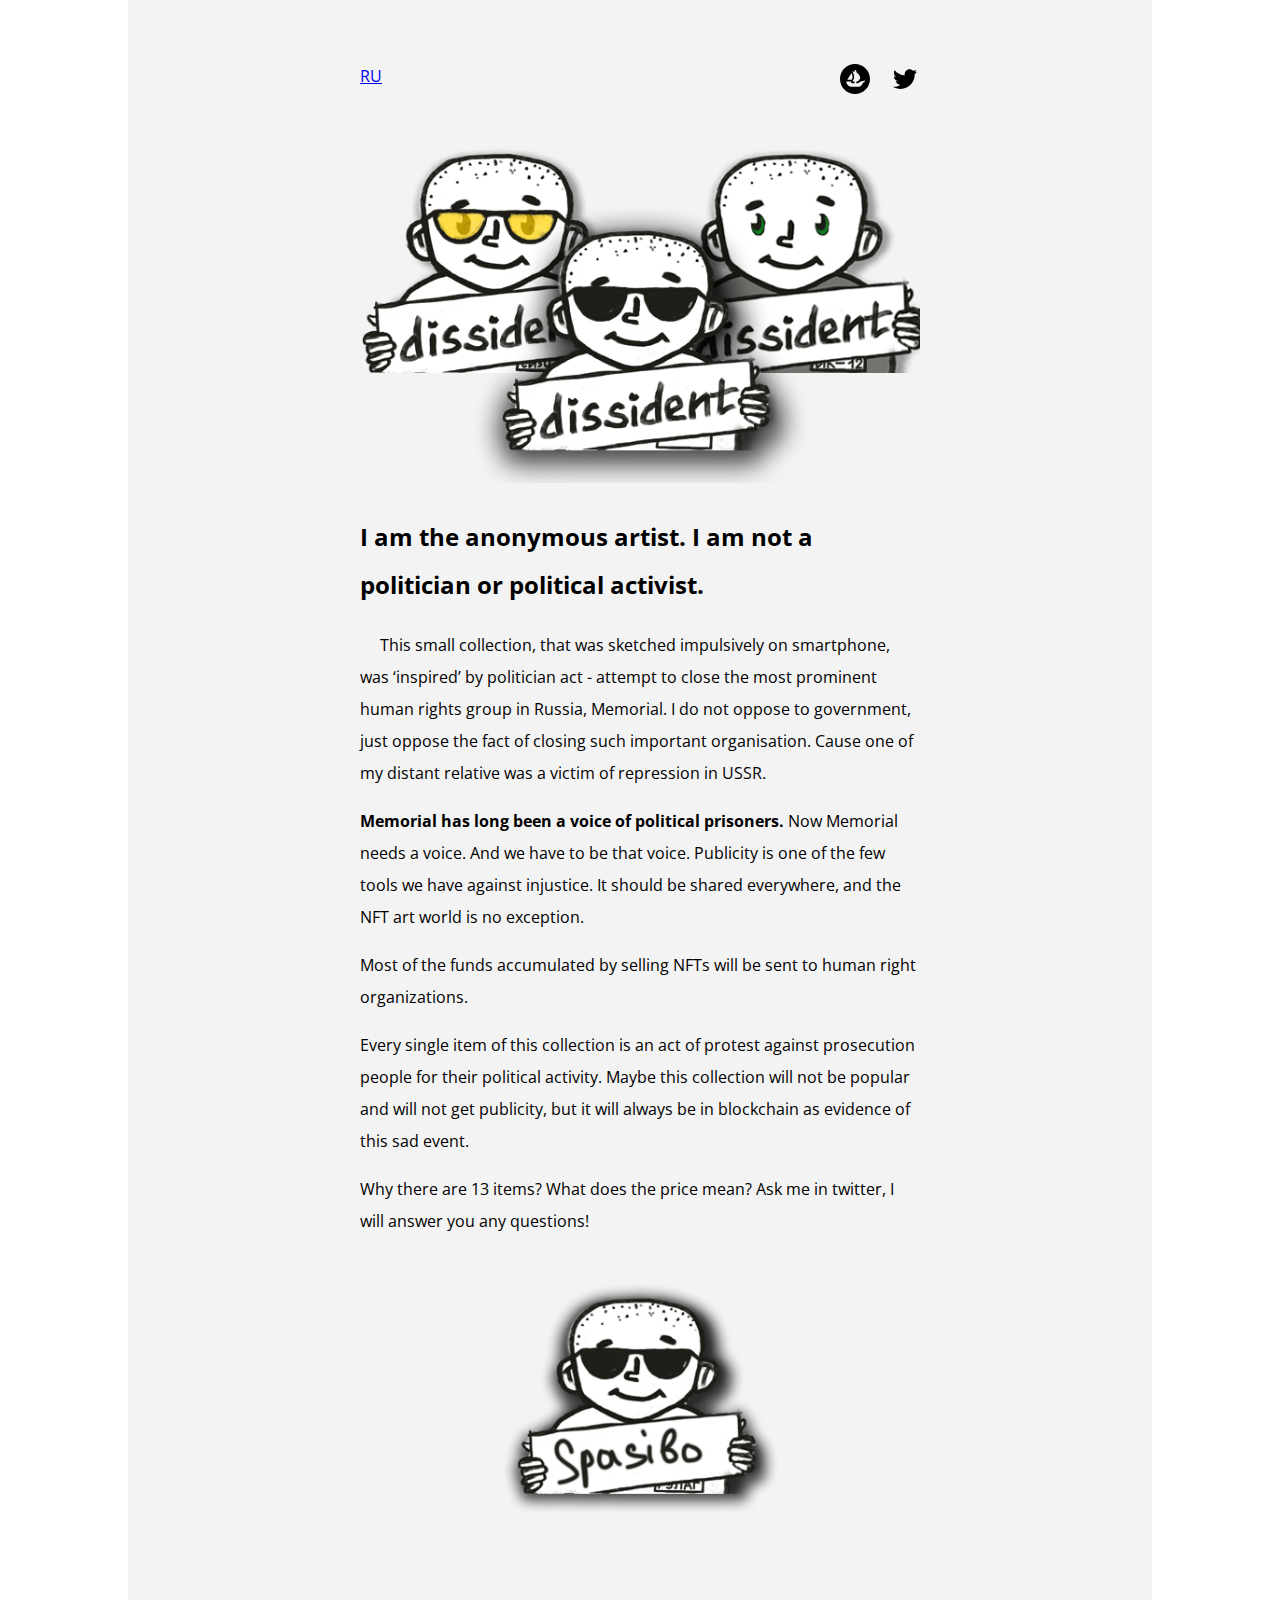
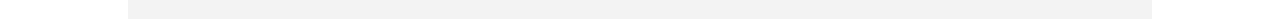
<file: index.html>
<!DOCTYPE html>
<html lang="en">
<head>
  <meta name="viewport" content="width=device-width, initial-scale=1.0">
  <meta charset="utf-8">
  <meta name="keywords" content="">
  <meta name="description" content="">
  <meta name="page_type" content="np-template-header-footer-from-plugin">
  <title>2D Dissidents</title>
  <link rel="stylesheet" href="style.css" media="screen">
  <link id="u-theme-google-font" rel="stylesheet" href="https://fonts.googleapis.com/css?family=Roboto:100,100i,300,300i,400,400i,500,500i,700,700i,900,900i|Open+Sans:300,300i,400,400i,600,600i,700,700i,800,800i">
  <meta name="theme-color" content="#478ac9">
  <meta property="og:type" content="website">
</head>
<body class="body">
    <section class="main-section">
      <div class="text-content">
        <div class="links-container">
          <a href="ru.html">
            RU
          </a>
          <div class="social-icons">

            <a class="social-url" target="_blank" href="https://opensea.io/collection/2d-dissidents"><span>
            <svg xmlns="http://www.w3.org/2000/svg" class="svg-link" viewBox="0 0 90 90" fill="black">
            <path d="M45 0C20.151 0 0 20.151 0 45C0 69.849 20.151 90 45 90C69.849 90 90 69.849 90 45C90 20.151 69.858 0 45 0ZM22.203 46.512L22.392 46.206L34.101 27.891C34.272 27.63 34.677 27.657 34.803 27.945C36.756 32.328 38.448 37.782 37.656 41.175C37.323 42.57 36.396 44.46 35.352 46.206C35.217 46.458 35.073 46.71 34.911 46.953C34.839 47.061 34.713 47.124 34.578 47.124H22.545C22.221 47.124 22.032 46.773 22.203 46.512ZM74.376 52.812C74.376 52.983 74.277 53.127 74.133 53.19C73.224 53.577 70.119 55.008 68.832 56.799C65.538 61.38 63.027 67.932 57.402 67.932H33.948C25.632 67.932 18.9 61.173 18.9 52.83V52.56C18.9 52.344 19.08 52.164 19.305 52.164H32.373C32.634 52.164 32.823 52.398 32.805 52.659C32.706 53.505 32.868 54.378 33.273 55.17C34.047 56.745 35.658 57.726 37.395 57.726H43.866V52.677H37.467C37.143 52.677 36.945 52.299 37.134 52.029C37.206 51.921 37.278 51.813 37.368 51.687C37.971 50.823 38.835 49.491 39.699 47.97C40.284 46.944 40.851 45.846 41.31 44.748C41.4 44.55 41.472 44.343 41.553 44.145C41.679 43.794 41.805 43.461 41.895 43.137C41.985 42.858 42.066 42.57 42.138 42.3C42.354 41.364 42.444 40.374 42.444 39.348C42.444 38.943 42.426 38.52 42.39 38.124C42.372 37.683 42.318 37.242 42.264 36.801C42.228 36.414 42.156 36.027 42.084 35.631C41.985 35.046 41.859 34.461 41.715 33.876L41.661 33.651C41.553 33.246 41.454 32.868 41.328 32.463C40.959 31.203 40.545 29.97 40.095 28.818C39.933 28.359 39.753 27.918 39.564 27.486C39.294 26.82 39.015 26.217 38.763 25.65C38.628 25.389 38.52 25.155 38.412 24.912C38.286 24.642 38.16 24.372 38.025 24.111C37.935 23.913 37.827 23.724 37.755 23.544L36.963 22.086C36.855 21.888 37.035 21.645 37.251 21.708L42.201 23.049H42.219C42.228 23.049 42.228 23.049 42.237 23.049L42.885 23.238L43.605 23.436L43.866 23.508V20.574C43.866 19.152 45 18 46.413 18C47.115 18 47.754 18.288 48.204 18.756C48.663 19.224 48.951 19.863 48.951 20.574V24.939L49.482 25.083C49.518 25.101 49.563 25.119 49.599 25.146C49.725 25.236 49.914 25.38 50.148 25.56C50.337 25.704 50.535 25.884 50.769 26.073C51.246 26.46 51.822 26.955 52.443 27.522C52.605 27.666 52.767 27.81 52.92 27.963C53.721 28.71 54.621 29.583 55.485 30.555C55.728 30.834 55.962 31.104 56.205 31.401C56.439 31.698 56.7 31.986 56.916 32.274C57.213 32.661 57.519 33.066 57.798 33.489C57.924 33.687 58.077 33.894 58.194 34.092C58.554 34.623 58.86 35.172 59.157 35.721C59.283 35.973 59.409 36.252 59.517 36.522C59.85 37.26 60.111 38.007 60.273 38.763C60.327 38.925 60.363 39.096 60.381 39.258V39.294C60.435 39.51 60.453 39.744 60.471 39.987C60.543 40.752 60.507 41.526 60.345 42.3C60.273 42.624 60.183 42.93 60.075 43.263C59.958 43.578 59.85 43.902 59.706 44.217C59.427 44.856 59.103 45.504 58.716 46.098C58.59 46.323 58.437 46.557 58.293 46.782C58.131 47.016 57.96 47.241 57.816 47.457C57.609 47.736 57.393 48.024 57.168 48.285C56.97 48.555 56.772 48.825 56.547 49.068C56.241 49.437 55.944 49.779 55.629 50.112C55.449 50.328 55.251 50.553 55.044 50.751C54.846 50.976 54.639 51.174 54.459 51.354C54.144 51.669 53.892 51.903 53.676 52.11L53.163 52.569C53.091 52.641 52.992 52.677 52.893 52.677H48.951V57.726H53.91C55.017 57.726 56.07 57.339 56.925 56.61C57.213 56.358 58.482 55.26 59.985 53.604C60.039 53.541 60.102 53.505 60.174 53.487L73.863 49.527C74.124 49.455 74.376 49.644 74.376 49.914V52.812V52.812Z" fill="black"/>
            </svg>
            </span>
            </a>
            <a class="social-url" target="_blank" href="https://twitter.com/DissidentCrypto"><span><svg class="svg-link" preserveAspectRatio="xMidYMin slice" viewBox="0 0 112 112" style=""><use xmlns:xlink="http://www.w3.org/1999/xlink" xlink:href="#svg-7371"></use></svg><svg xmlns="http://www.w3.org/2000/svg" xmlns:xlink="http://www.w3.org/1999/xlink" version="1.1" xml:space="preserve" class="svg-content" viewBox="0 0 112 112" x="0px" y="0px" id="svg-7371"><path d="M92.2,38.2c0,0.8,0,1.6,0,2.3c0,24.3-18.6,52.4-52.6,52.4c-10.6,0.1-20.2-2.9-28.5-8.2 c1.4,0.2,2.9,0.2,4.4,0.2c8.7,0,16.7-2.9,23-7.9c-8.1-0.2-14.9-5.5-17.3-12.8c1.1,0.2,2.4,0.2,3.4,0.2c1.6,0,3.3-0.2,4.8-0.7 c-8.4-1.6-14.9-9.2-14.9-18c0-0.2,0-0.2,0-0.2c2.5,1.4,5.4,2.2,8.4,2.3c-5-3.3-8.3-8.9-8.3-15.4c0-3.4,1-6.5,2.5-9.2 c9.1,11.1,22.7,18.5,38,19.2c-0.2-1.4-0.4-2.8-0.4-4.3c0.1-10,8.3-18.2,18.5-18.2c5.4,0,10.1,2.2,13.5,5.7c4.3-0.8,8.1-2.3,11.7-4.5 c-1.4,4.3-4.3,7.9-8.1,10.1c3.7-0.4,7.3-1.4,10.6-2.9C98.9,32.3,95.7,35.5,92.2,38.2z"></path></svg></span>
            </a>
          </div>
        </div>
        <div class="banner__container">
          <img src="smallBannerTransparent.png" class="banner">
        </div>
        <h2>
          I am the anonymous artist. I am not a politician or political activist. 
        </h2>
        <p class="p">
          This small collection, that was sketched impulsively on smartphone, was ‘inspired’ by politician act - attempt to close the most prominent human rights group in Russia, Memorial. I do not oppose to government, just oppose the fact of closing such important organisation. Cause one of my  distant relative was a victim of repression in USSR.
        </p>
	  <p>
      <b>Memorial has long been a voice of political prisoners.</b>
      Now Memorial needs a voice. And we have to be that voice.
      Publicity is one of the few tools we have against injustice. 
      It should be shared everywhere, and the NFT art world is no exception.
    </p>
  <p>
    Most of the funds accumulated by selling NFTs will be sent to human right organizations. 
  </p>
    <p>
      Every single item of this collection is an act of protest against prosecution people for their political activity. 
      Maybe this collection will not be popular and will not get publicity, but it will always be in blockchain as evidence of this sad event.
    </p>
	
    <p>
      Why there are 13 items? What does the price mean? Ask me in twitter, I will answer you any questions! 
    </p>
        <div class="banner__container">
          <img src="spasibo.png" class="banner_bottom">
        </div>
      </div>
    </section>
</body>
</html>
</file>
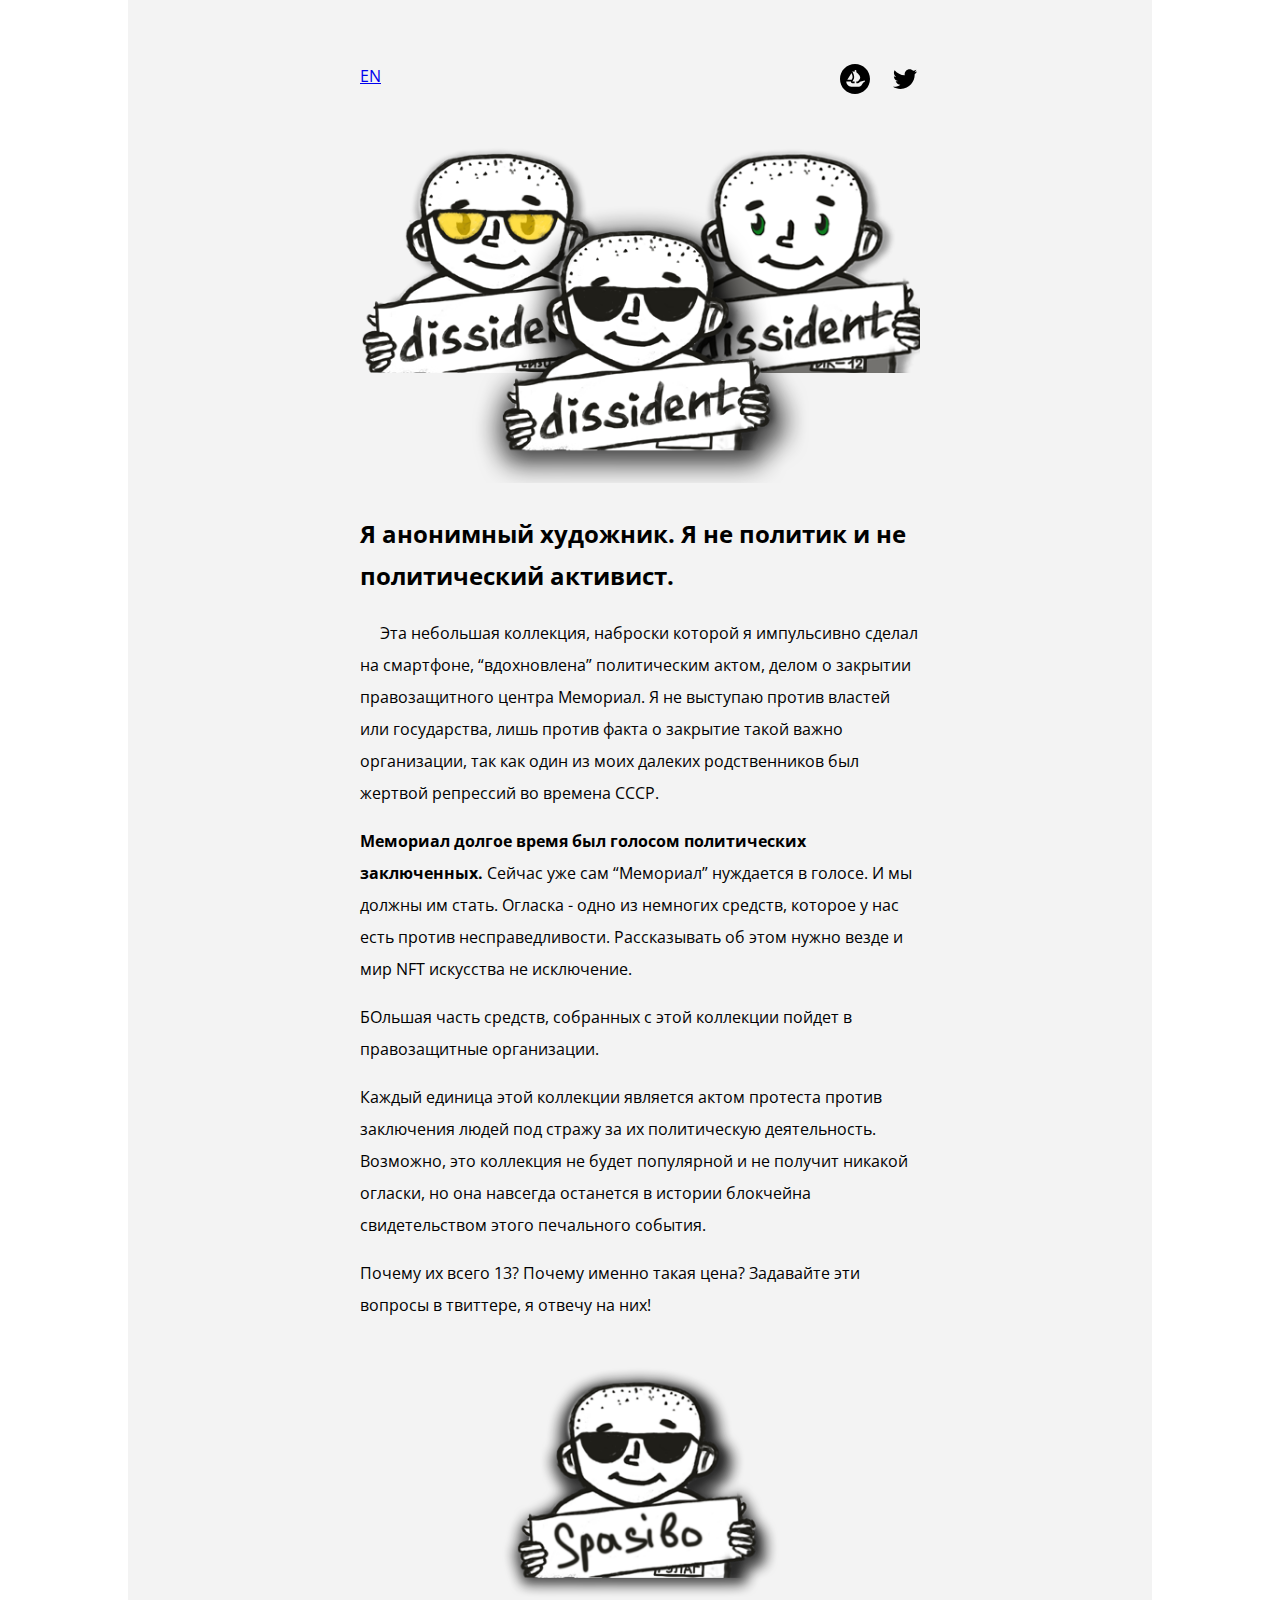
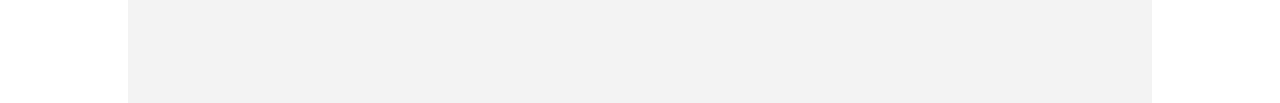
<file: ru.html>
<!DOCTYPE html>
<html lang="en">
<head>
  <meta name="viewport" content="width=device-width, initial-scale=1.0">
  <meta charset="utf-8">
  <meta name="keywords" content="">
  <meta name="description" content="">
  <meta name="page_type" content="np-template-header-footer-from-plugin">
  <title>Crypto Dissidents</title>
  <link rel="stylesheet" href="style.css" media="screen">
  <link id="u-theme-google-font" rel="stylesheet" href="https://fonts.googleapis.com/css?family=Roboto:100,100i,300,300i,400,400i,500,500i,700,700i,900,900i|Open+Sans:300,300i,400,400i,600,600i,700,700i,800,800i">
  <meta name="theme-color" content="#478ac9">
  <meta property="og:type" content="website">
</head>
<body class="body">
    <section class="main-section">
      <div class="text-content">
        <div class="links-container">
          <a href="index.html">
            EN
          </a>
          <div class="social-icons">

            <a class="social-url" target="_blank" href="https://opensea.io/collection/2d-dissidents"><span>
            <svg xmlns="http://www.w3.org/2000/svg" class="svg-link" viewBox="0 0 90 90" fill="black">
            <path d="M45 0C20.151 0 0 20.151 0 45C0 69.849 20.151 90 45 90C69.849 90 90 69.849 90 45C90 20.151 69.858 0 45 0ZM22.203 46.512L22.392 46.206L34.101 27.891C34.272 27.63 34.677 27.657 34.803 27.945C36.756 32.328 38.448 37.782 37.656 41.175C37.323 42.57 36.396 44.46 35.352 46.206C35.217 46.458 35.073 46.71 34.911 46.953C34.839 47.061 34.713 47.124 34.578 47.124H22.545C22.221 47.124 22.032 46.773 22.203 46.512ZM74.376 52.812C74.376 52.983 74.277 53.127 74.133 53.19C73.224 53.577 70.119 55.008 68.832 56.799C65.538 61.38 63.027 67.932 57.402 67.932H33.948C25.632 67.932 18.9 61.173 18.9 52.83V52.56C18.9 52.344 19.08 52.164 19.305 52.164H32.373C32.634 52.164 32.823 52.398 32.805 52.659C32.706 53.505 32.868 54.378 33.273 55.17C34.047 56.745 35.658 57.726 37.395 57.726H43.866V52.677H37.467C37.143 52.677 36.945 52.299 37.134 52.029C37.206 51.921 37.278 51.813 37.368 51.687C37.971 50.823 38.835 49.491 39.699 47.97C40.284 46.944 40.851 45.846 41.31 44.748C41.4 44.55 41.472 44.343 41.553 44.145C41.679 43.794 41.805 43.461 41.895 43.137C41.985 42.858 42.066 42.57 42.138 42.3C42.354 41.364 42.444 40.374 42.444 39.348C42.444 38.943 42.426 38.52 42.39 38.124C42.372 37.683 42.318 37.242 42.264 36.801C42.228 36.414 42.156 36.027 42.084 35.631C41.985 35.046 41.859 34.461 41.715 33.876L41.661 33.651C41.553 33.246 41.454 32.868 41.328 32.463C40.959 31.203 40.545 29.97 40.095 28.818C39.933 28.359 39.753 27.918 39.564 27.486C39.294 26.82 39.015 26.217 38.763 25.65C38.628 25.389 38.52 25.155 38.412 24.912C38.286 24.642 38.16 24.372 38.025 24.111C37.935 23.913 37.827 23.724 37.755 23.544L36.963 22.086C36.855 21.888 37.035 21.645 37.251 21.708L42.201 23.049H42.219C42.228 23.049 42.228 23.049 42.237 23.049L42.885 23.238L43.605 23.436L43.866 23.508V20.574C43.866 19.152 45 18 46.413 18C47.115 18 47.754 18.288 48.204 18.756C48.663 19.224 48.951 19.863 48.951 20.574V24.939L49.482 25.083C49.518 25.101 49.563 25.119 49.599 25.146C49.725 25.236 49.914 25.38 50.148 25.56C50.337 25.704 50.535 25.884 50.769 26.073C51.246 26.46 51.822 26.955 52.443 27.522C52.605 27.666 52.767 27.81 52.92 27.963C53.721 28.71 54.621 29.583 55.485 30.555C55.728 30.834 55.962 31.104 56.205 31.401C56.439 31.698 56.7 31.986 56.916 32.274C57.213 32.661 57.519 33.066 57.798 33.489C57.924 33.687 58.077 33.894 58.194 34.092C58.554 34.623 58.86 35.172 59.157 35.721C59.283 35.973 59.409 36.252 59.517 36.522C59.85 37.26 60.111 38.007 60.273 38.763C60.327 38.925 60.363 39.096 60.381 39.258V39.294C60.435 39.51 60.453 39.744 60.471 39.987C60.543 40.752 60.507 41.526 60.345 42.3C60.273 42.624 60.183 42.93 60.075 43.263C59.958 43.578 59.85 43.902 59.706 44.217C59.427 44.856 59.103 45.504 58.716 46.098C58.59 46.323 58.437 46.557 58.293 46.782C58.131 47.016 57.96 47.241 57.816 47.457C57.609 47.736 57.393 48.024 57.168 48.285C56.97 48.555 56.772 48.825 56.547 49.068C56.241 49.437 55.944 49.779 55.629 50.112C55.449 50.328 55.251 50.553 55.044 50.751C54.846 50.976 54.639 51.174 54.459 51.354C54.144 51.669 53.892 51.903 53.676 52.11L53.163 52.569C53.091 52.641 52.992 52.677 52.893 52.677H48.951V57.726H53.91C55.017 57.726 56.07 57.339 56.925 56.61C57.213 56.358 58.482 55.26 59.985 53.604C60.039 53.541 60.102 53.505 60.174 53.487L73.863 49.527C74.124 49.455 74.376 49.644 74.376 49.914V52.812V52.812Z" fill="black"/>
            </svg>
            </span>
            </a>
            <a class="social-url" target="_blank" href="https://twitter.com/DissidentCrypto"><span><svg class="svg-link" preserveAspectRatio="xMidYMin slice" viewBox="0 0 112 112" style=""><use xmlns:xlink="http://www.w3.org/1999/xlink" xlink:href="#svg-7371"></use></svg><svg xmlns="http://www.w3.org/2000/svg" xmlns:xlink="http://www.w3.org/1999/xlink" version="1.1" xml:space="preserve" class="svg-content" viewBox="0 0 112 112" x="0px" y="0px" id="svg-7371"><path d="M92.2,38.2c0,0.8,0,1.6,0,2.3c0,24.3-18.6,52.4-52.6,52.4c-10.6,0.1-20.2-2.9-28.5-8.2 c1.4,0.2,2.9,0.2,4.4,0.2c8.7,0,16.7-2.9,23-7.9c-8.1-0.2-14.9-5.5-17.3-12.8c1.1,0.2,2.4,0.2,3.4,0.2c1.6,0,3.3-0.2,4.8-0.7 c-8.4-1.6-14.9-9.2-14.9-18c0-0.2,0-0.2,0-0.2c2.5,1.4,5.4,2.2,8.4,2.3c-5-3.3-8.3-8.9-8.3-15.4c0-3.4,1-6.5,2.5-9.2 c9.1,11.1,22.7,18.5,38,19.2c-0.2-1.4-0.4-2.8-0.4-4.3c0.1-10,8.3-18.2,18.5-18.2c5.4,0,10.1,2.2,13.5,5.7c4.3-0.8,8.1-2.3,11.7-4.5 c-1.4,4.3-4.3,7.9-8.1,10.1c3.7-0.4,7.3-1.4,10.6-2.9C98.9,32.3,95.7,35.5,92.2,38.2z"></path></svg></span>
            </a>
          </div>
        </div>
        <div class="banner__container">
          <img src="smallBannerTransparent.png" class="banner">
        </div>
        <h2 style="line-height: 1.75;">
          Я анонимный художник. Я не политик и не политический активист.
        </h2>
        <p class="p">
          Эта небольшая коллекция, наброски которой я импульсивно сделал на смартфоне, “вдохновлена” политическим актом, делом о закрытии правозащитного центра Мемориал. Я не выступаю против властей или государства, лишь против факта о закрытие такой важно организации, так как один из моих далеких родственников был жертвой репрессий во времена СССР.
        </p>
	  <p>
      <b>Мемориал долгое время был голосом политических заключенных.</b>
      Сейчас уже сам “Мемориал” нуждается в голосе. И мы должны им стать.
      Огласка - одно из немногих средств, которое у нас есть против несправедливости. 
      Рассказывать об этом нужно везде и мир NFT искусства не исключение. 
    </p>
  <p>
    БОльшая часть средств, собранных с этой коллекции пойдет в правозащитные организации. 
  </p>
    <p>
      Каждый единица этой коллекции является актом протеста против заключения людей под стражу за их политическую деятельность.
	Возможно, это коллекция не будет популярной и не получит никакой огласки, но она навсегда останется в истории блокчейна свидетельством этого печального события.
    </p>
	
    <p>
      Почему их всего 13? Почему именно такая цена? Задавайте эти вопросы в твиттере, я отвечу на них! 
    </p>
        <div class="banner__container">
          <img src="spasibo.png" class="banner_bottom">
        </div>
      </div>
    </section>
</body>
</html>
</file>
<file: style.css>
.links-container {
    justify-content: space-between;
    display: flex;
}

.main_header { 
    font-size: 3rem;
}

.social-icons{
    padding-top: 4px;
    height: 30px;
    width: 80px;
    display: flex;
    justify-content: space-between;
}
.banner__container {
    text-align: center;
}

.p {
    text-indent: 20px; /* Отступ первой строки в пикселах */
   }

.banner {
    width: 100%;
    margin-top: 1rem;
}

.banner_bottom {
    margin-bottom: 1rem;
    width: 50%;
}

.svg-link {
    width: 100%;
    height: 100%;
}
.svg-content {
    width: 0;
    height: 0;
}

.body {
    height: auto;
    min-height: 100%;
    line-height: normal;
    background-color: white;
    font-family: 'Open Sans',sans-serif;
    margin: 0px
}

.main-section {
    padding-top: 60px;
    padding-bottom: 60px;
    line-height: 2;
    margin: 29px 0 0;
    background-color: #f3f3f3;
    width: 60%;
    margin: 0 auto;
}

@media (min-width: 250px) and (max-width: 450px) {
    .main-section {
        width: 100%;
    }
    .text-content {
        width: 70%;
        margin: auto;
    }
    .banner_bottom{
        width: 100%;
    }
}
@media (min-width: 451px) and (max-width: 700px) {
    .main-section {
        width: 80%;
    }
    .text-content {
        width: 80%;
        margin: auto;
    }

    .banner_bottom{
        width: 75%;
    }
}

@media (min-width: 701px) {
    .main-section {
        width: 80%;
    }
    .text-content {
        width: 560px;
        margin: auto;
    }
}
</file>
